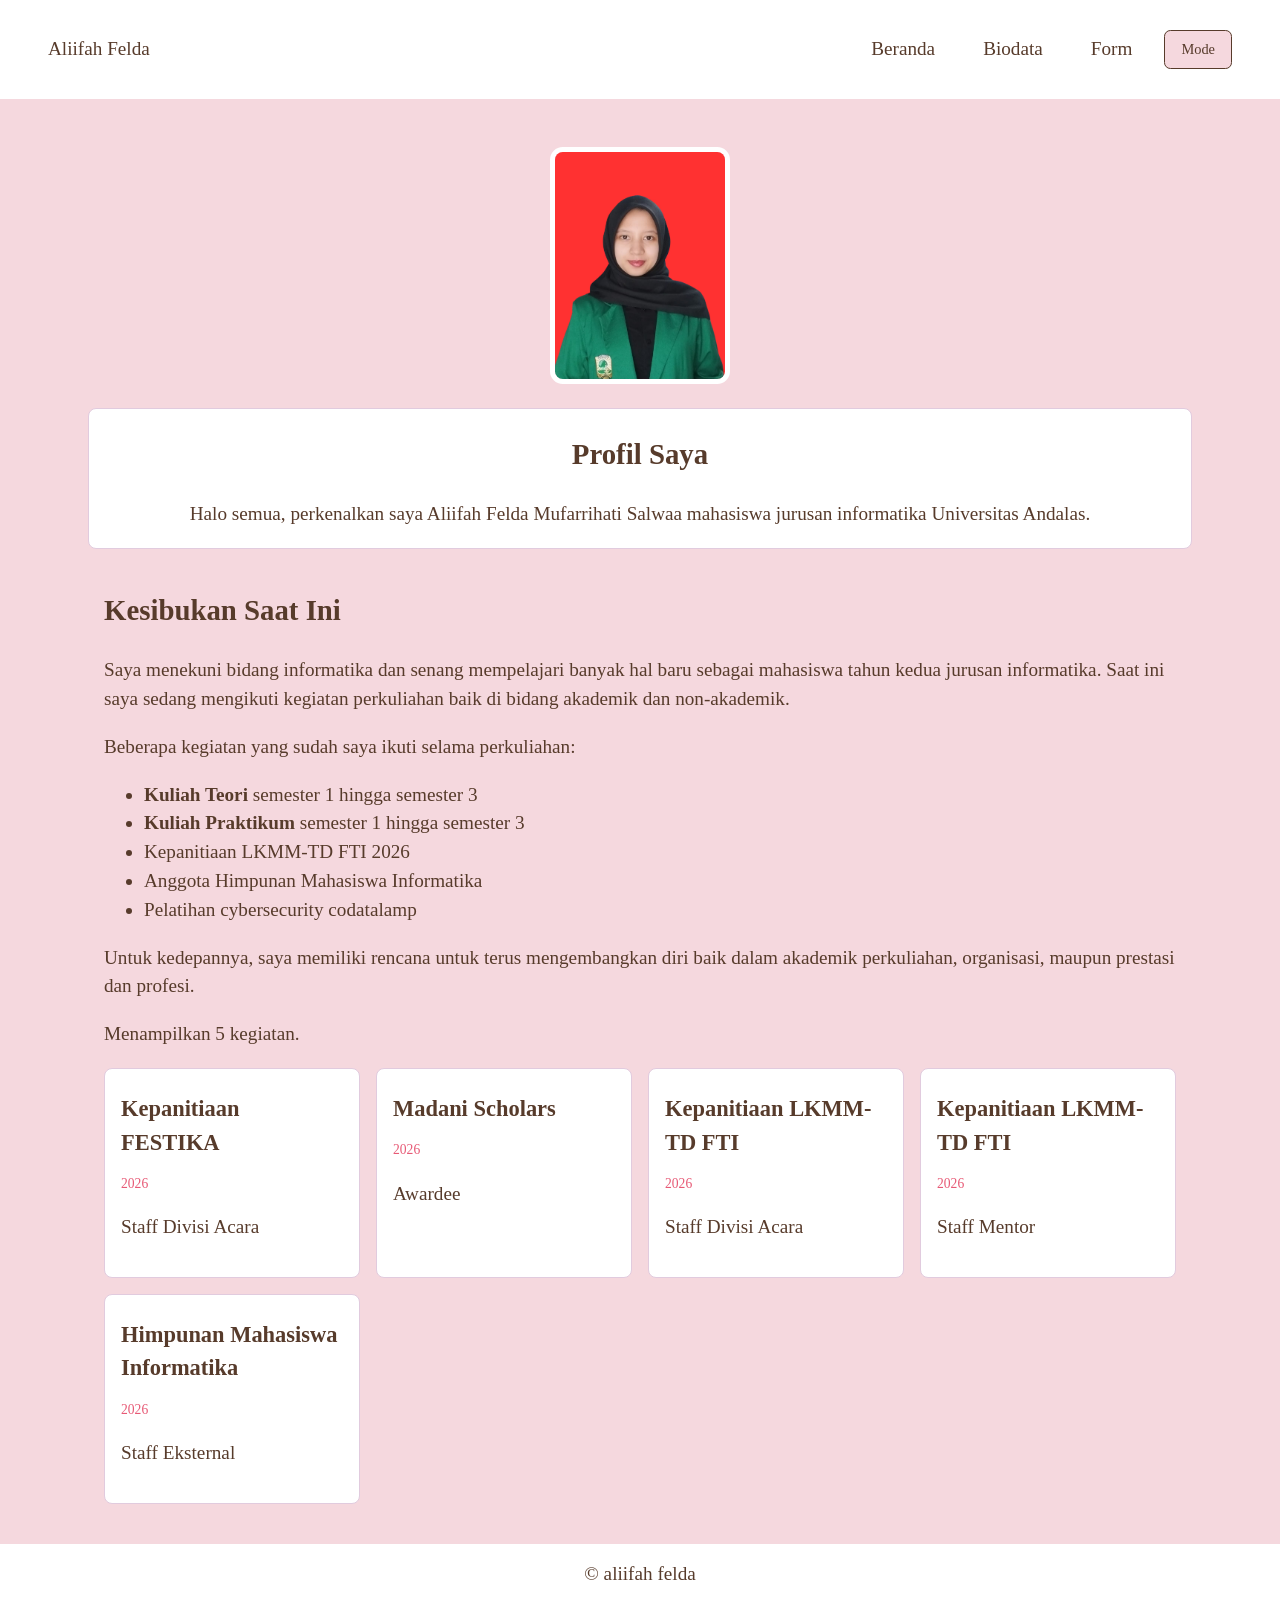
<file: index.html>
<!DOCTYPE html>
<html lang="id">
    <head>
        <meta charset="UTF-8">
        <meta name="viewport" content="width=device-width, initial-scale=1.0">
        <title>Beranda</title>
        <link rel="stylesheet" href="css/style.css"> 
        <script src="js/main.js" defer></script>
        <link rel="manifest" href="manifest.json">
    </head>

    <body>
        <header>
            <p class="logo">Aliifah Felda</p>
            <button type="button" class="menu-toggle" aria-label="Buka Navigasi" aria-expanded="false" aria-controls="main-nav">☰</button>
            <nav id="main-nav" class="main-nav">
                <a href="index.html">Beranda</a>
                <a href="profil.html">Biodata</a>
                <a href="kontak.html">Form</a>
                <button type="button" class="mode">Mode</button>
            </nav>
        </header>
        
        <main>
            <aside>
                <img src="foto.avif"
                alt="pas photo"
                width="180">
            </aside>
            
            <section class="profil">
                <h1>Profil Saya</h1>
                <p>Halo semua, perkenalkan saya Aliifah Felda Mufarrihati Salwaa mahasiswa jurusan informatika Universitas Andalas.</p>
            </section>
            
            <section class="kesibukan">
                <h2>Kesibukan Saat Ini</h2>
                <p>Saya menekuni bidang informatika dan senang mempelajari banyak hal baru sebagai mahasiswa tahun kedua jurusan informatika. Saat ini saya sedang mengikuti kegiatan perkuliahan baik di bidang akademik dan non-akademik.</p> 
                <p>Beberapa kegiatan yang sudah saya ikuti selama perkuliahan:</p>
                <ul>
                    <li><strong>Kuliah Teori</strong> semester 1 hingga semester 3</li>
                    <li><strong> Kuliah Praktikum</strong> semester 1 hingga semester 3</li>
                    <li>Kepanitiaan LKMM-TD FTI 2026</li>
                    <li>Anggota Himpunan Mahasiswa Informatika</li>
                    <li>Pelatihan cybersecurity codatalamp</li>
                </ul>
                <p>Untuk kedepannya, saya memiliki rencana untuk terus mengembangkan diri baik dalam akademik perkuliahan, organisasi, maupun prestasi dan profesi.</p>
                <p id="status-data" role="status">Memuat data...</p>
                <div id="daftar-kegiatan" class="daftar-kegiatan"></div>
            </section>
        </main>

        <footer>&copy; aliifah felda</footer>
    </body>
</html>
</file>
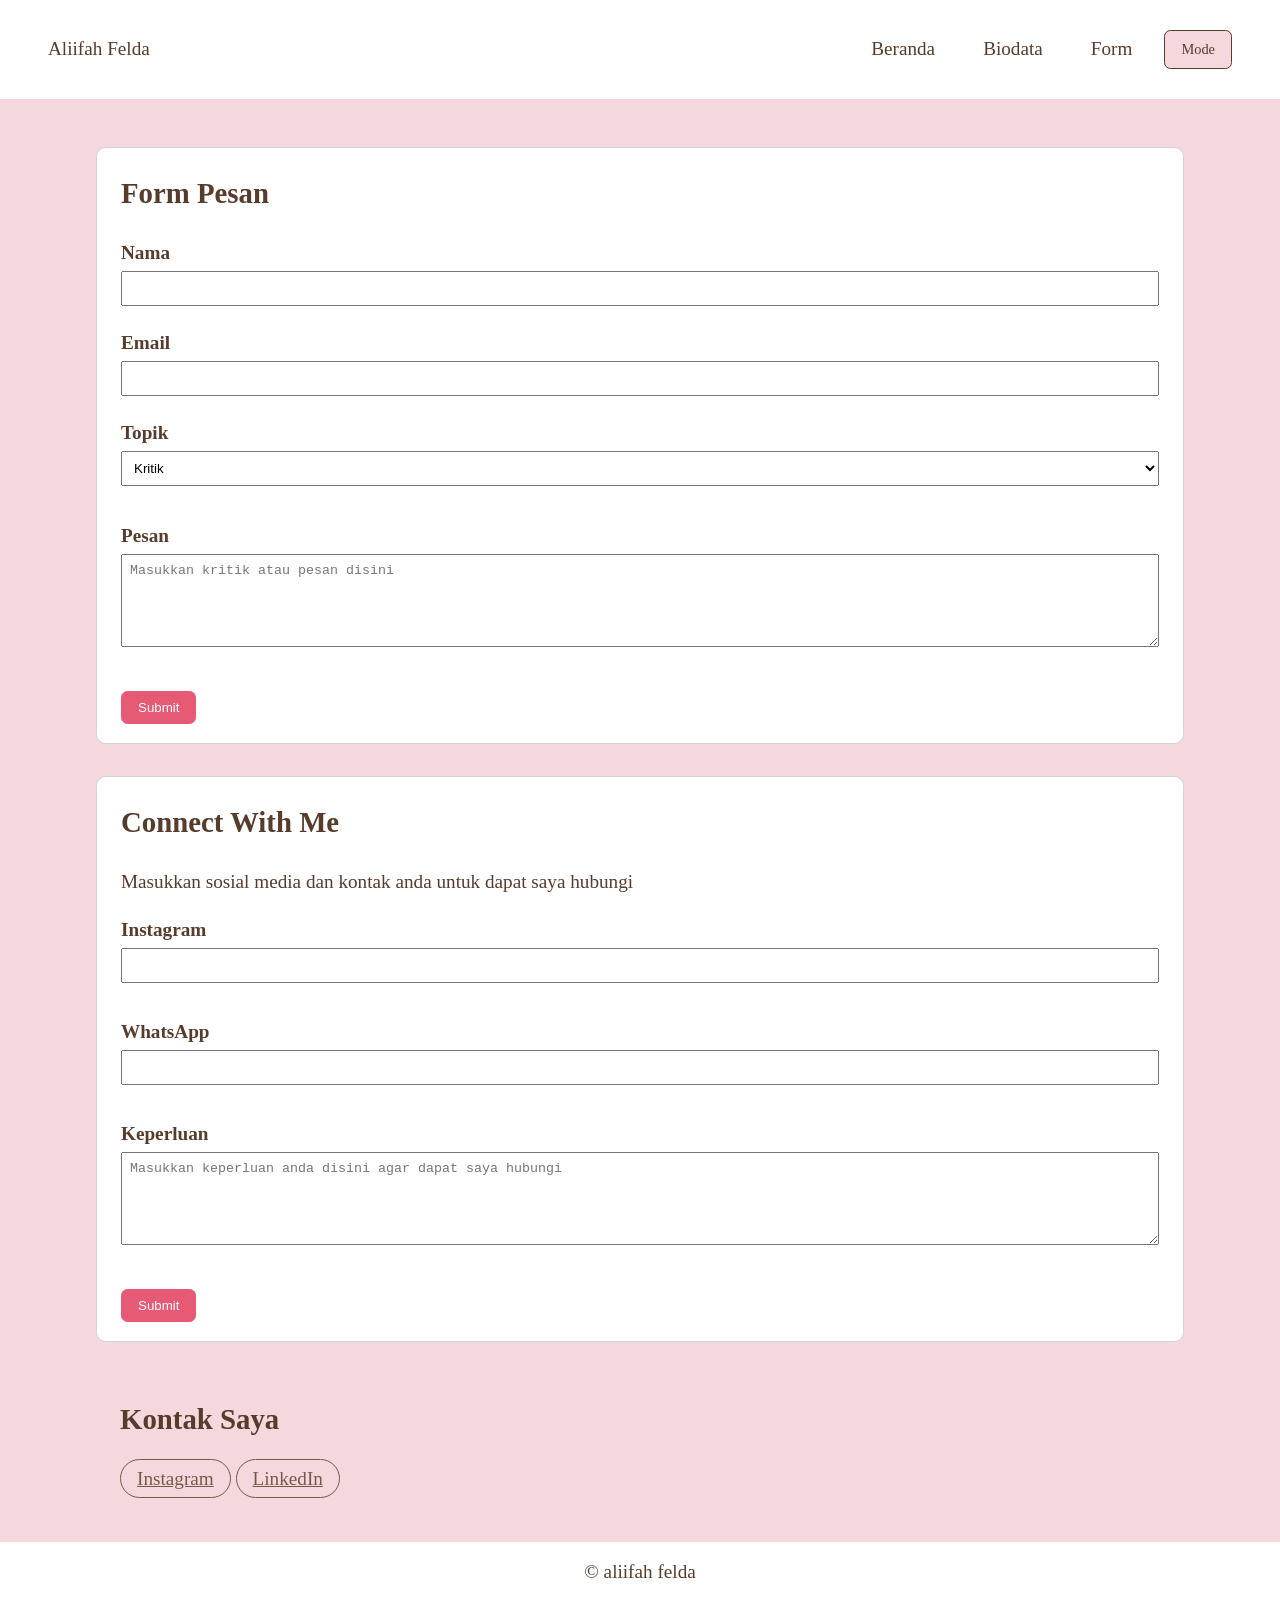
<file: kontak.html>
<!DOCTYPE html>
<html lang="id">
    <head>
        <meta charset="UTF-8">
        <meta name="viewport" content="width=device-width, initial-scale=1.0">
        <title>Form</title>
        <link rel="stylesheet" href="css/style.css">
        <script src="js/main.js" defer></script>
        <link rel="manifest" href="manifest.json">
    </head>

    <body>
        <header>
            <p class="logo">Aliifah Felda</p>
            <button type="button" class="menu-toggle" aria-label="Buka Navigasi" aria-expanded="false" aria-controls="main-nav">☰</button>
            <nav>
                <a href="index.html">Beranda</a>
                <a href="profil.html">Biodata</a>
                <a href="kontak.html">Form</a>
                <button type="button" class="mode">Mode</button>
            </nav>
        </header>

        <main>
            <section class="form">
                <h1>Form Pesan</h1>
                <form id="form-pesan" action="proses.php" method="post" novalidate>
                    <p>
                        <label for="nama">Nama</label>
                        <input type="text" name="nama" id="nama" aria-describedby="error-nama" required>
                        <span id="error-nama" class="invalid" role="alert"></span>
                    </p>
                    <p>
                        <label for="email">Email</label>
                        <input type="email" name="email" id="email" aria-describedby="error-email" required>
                        <span id="error-email" class="invalid" role="alert"></span>
                    </p>
                    <p>
                        <label for="topik">Topik</label>
                        <select name="topik" id="topik">
                            <option value="Kritik">Kritik</option>
                            <option value="Saran">Saran</option>
                        </select>
                    </p>
                    <p>
                        <label for="pesan">Pesan</label>
                        <textarea name="pesan" id="pesan" rows="5" placeholder="Masukkan kritik atau pesan disini"></textarea>
                    </p>
                    <p>
                        <button type="submit" class="submit">Submit</button>
                    </p>
                </form>
            </section>

            <section class="form">
                <h2>Connect With Me</h2>
                <p>Masukkan sosial media dan kontak anda untuk dapat saya hubungi</p>
                <form action="proses.php" method="post">
                    <p>
                        <label for="ig">Instagram</label>
                        <input type="text" name="ig" id="ig">
                    </p>
                    <p>
                        <label for="wa">WhatsApp</label>
                        <input type="tel" name="wa" id="wa">
                    </p>
                    <p>
                        <label for="keperluan">Keperluan</label>
                        <textarea name="keperluan" id="keperluan" rows="5" placeholder="Masukkan keperluan anda disini agar dapat saya hubungi"></textarea>
                    </p>
                    <p>
                        <button type="submit" class="submit">Submit</button>
                    </p>
                </form>
            </section>

            <section class="kontak">
                <h2>Kontak Saya</h2>
                <a href = "https://www.instagram.com/lifahfelda_/" target="_blank" rel="noopener" title="instagram">Instagram</a>
                <a href = "https://www.linkedin.com/in/aliifah-felda-mufarrihati-salwaa-240090369/?isSelfProfile=true" target="_blank" rel="noopener" title="LinkedIn">LinkedIn</a>
            </section>
        </main>

        <footer>&copy; aliifah felda</footer>
    </body>
</html>
</file>
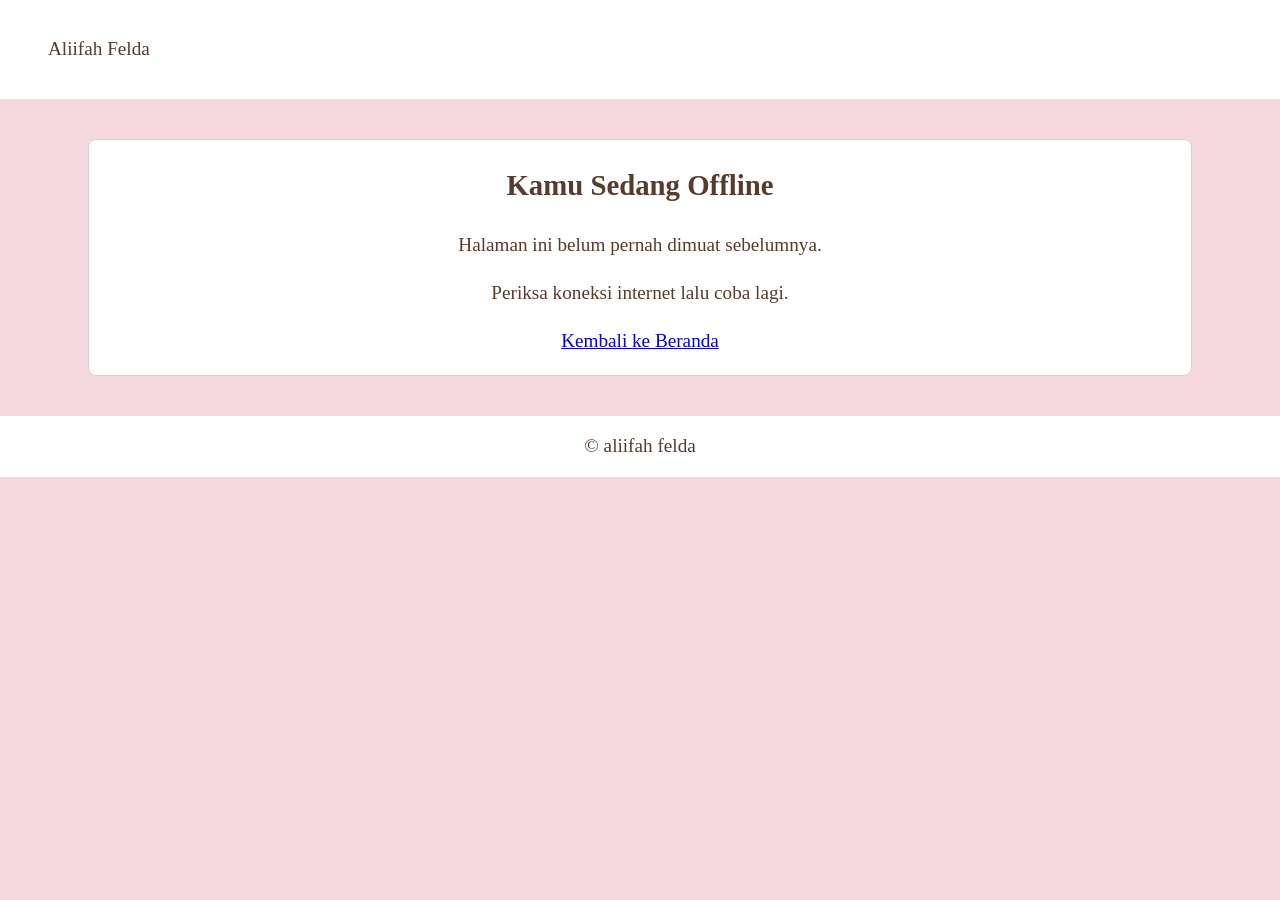
<file: offline.html>
<!DOCTYPE html>
<html lang="id">
<head>
    <meta charset="UTF-8">
    <meta name="viewport" content="width=device-width, initial-scale=1.0">
    <title>Sedang Offline</title>
    <link rel="stylesheet" href="css/style.css">
</head>

<body>
    <header>
        <p class="logo">Aliifah Felda</p>
    </header>

    <main>
        <section class="profil">
            <h1>Kamu Sedang Offline</h1>
            <p>Halaman ini belum pernah dimuat sebelumnya.</p>
            <p>Periksa koneksi internet lalu coba lagi.</p>
            <p><a href="index.html">Kembali ke Beranda</a> </p>
        </section>
    </main>

    <footer>&copy; aliifah felda</footer>
    
</body>
</html>
</file>
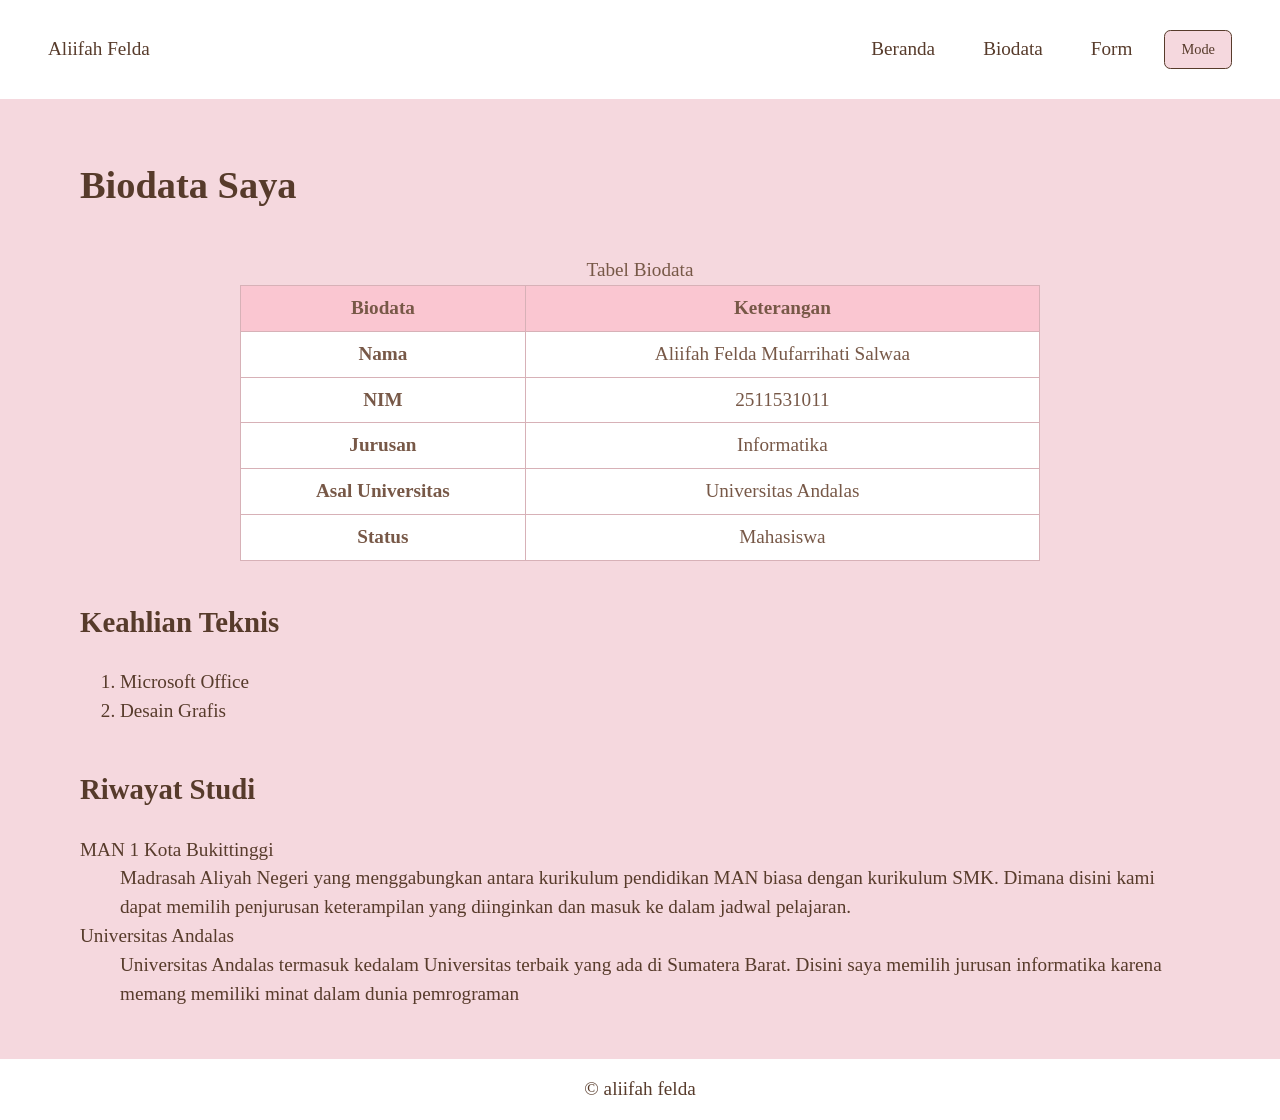
<file: profil.html>
<!DOCTYPE html>
<html lang="id">
    <head>
        <meta charset="UTF-8">
        <meta name="viewport" content="width=device-width, initial-scale=1.0">
        <title>Biodata</title>
        <link rel="stylesheet" href="css/style.css">
        <script src="js/main.js" defer></script>
        <link rel="manifest" href="manifest.json">
    </head>
    
    <body>
        <header>
            <p class="logo">Aliifah Felda</p>
            <button type="button" class="menu-toggle" aria-label="Buka Navigasi" aria-expanded="false" aria-controls="main-nav">☰</button>
            <nav>
                <a href="index.html">Beranda</a>
                <a href="profil.html">Biodata</a>
                <a href="kontak.html">Form</a>
                <button type="button" class="mode">Mode</button>
            </nav>
        </header>

        <main>
                <h1>Biodata Saya</h1>

                <table>
                    <caption>Tabel Biodata</caption>
                    <thead>
                        <tr>
                            <th scope="col">Biodata</th>
                            <th scope="col">Keterangan</th>
                        </tr>
                    </thead>
                    <tbody>
                        <tr>
                            <th scope="row">Nama</th>
                            <td>Aliifah Felda Mufarrihati Salwaa</td>
                        </tr>
                        <tr>
                            <th scope="row">NIM</th>
                            <td>2511531011</td>
                        </tr>
                        <tr>
                            <th scope="row">Jurusan</th>
                            <td>Informatika</td>
                        </tr>
                        <tr>
                            <th scope="row">Asal Universitas</th>
                            <td>Universitas Andalas</td>
                        </tr>
                        <tr>
                            <th scope="row">Status</th>
                            <td>Mahasiswa</td>
                        </tr>
                    </tbody>
                </table>
            
            <section class="keahlian">
                <h2>Keahlian Teknis</h2>
                <ol>
                    <li>Microsoft Office</li>
                    <li>Desain Grafis</li>
                </ol>
            </section>
            
            <section>
                <h2>Riwayat Studi</h2>
                <dl>
                    <dt>MAN 1 Kota Bukittinggi</dt>
                    <dd>Madrasah Aliyah Negeri yang menggabungkan antara kurikulum pendidikan MAN biasa dengan kurikulum SMK. Dimana disini kami dapat memilih penjurusan keterampilan yang diinginkan dan masuk ke dalam jadwal pelajaran.</dd>
                    <dt>Universitas Andalas</dt>
                    <dd>Universitas Andalas termasuk kedalam Universitas terbaik yang ada di Sumatera Barat. Disini saya memilih jurusan informatika karena memang memiliki minat dalam dunia pemrograman</dd>
                </dl>
            </section>
        </main>

        <footer>&copy; aliifah felda</footer>
    </body>
</html>
</file>
<file: css/style.css>
*, *::before, *::after{
    box-sizing: border-box;
}

html {
    font-size: 16px;
}

body {
    margin: 0;
    font-family: 'Poppins';
    font-size: 1.2rem;
    color: #573b2b;
    background-color: #f5d8de;
    line-height: 1.5;
}

header {
    display: flex;
    flex-wrap: wrap;
    justify-content: space-between;
    align-items: center;
    padding: 1rem;
    color: #573b2b;
    background-color: #ffffff;
}

.logo {
    margin-left: 2rem;
}

nav {
    display: flex;
    flex-wrap: wrap;
    align-items: center;
    gap: 1rem;
    margin-right: 2rem;
}

nav a {
    text-decoration: none;
    padding: 0.5rem 1rem;
    color: inherit;
}

nav a:hover {
    color: #e75a76;
}

nav a:focus-visible {
    outline: 0.15rem solid #d7b1b7;
    border-radius: 5rem;
}

.mode {
    padding: 0.5rem 1rem;
    border: 0.1rem solid #573b2b;
    border-radius: 0.4rem;
    background-color: #f5d8de;
    color: #573b2b;
    font: inherit;
    font-size: 0.9rem;
    cursor: pointer;
}

.mode:hover {
    background-color: #f58299;
}

.mode:focus-visible {
    outline: 0.15rem solid #e75a76;
    outline-offset: 0.2rem;
}

main {
    display: flex;
    flex-direction: column;
    max-width: 70rem;
    margin: 2rem auto;
    width: 90%;
}

aside {
    display: flex;
    justify-content: center;
}

aside img {
    display: block;
    width: 180px;
    max-width: 180px;
    margin: 1rem auto;
    border: thick solid #ffffff;
    border-radius: 0.8rem;
    background-color: #ffffff;
}

.profil {
    padding: 0 1rem;
    margin: 0.5rem;
    border-radius: 0.5rem;
    text-align: center;
    border: 0.1rem solid #e1cbde;
    background-color: #ffffff;
}

.kesibukan {
    padding: 0 1rem;
    margin: 0.5rem;
    border-radius: 0.5rem;
}

.profil h1 {
    text-align: center;
}

table {
    width: 90%;
    max-width: 50rem;
    border-collapse: collapse;
    margin: 1rem;
    align-self: center;
    background-color: #ffffff;
    color: #775847;
}

th, td {
    border: 0.1rem solid #d7b1b7;
    padding: 0.5rem;
    text-align: center;
    color: #775847;
}

thead {
    background-color: #fac6d1;
}

.form {
    background-color: #ffffff;
    margin: 1rem;
    padding: 0rem 1.5rem;
    border: 0.1rem solid #cbd5e1;
    border-radius: 0.6rem;
}

label {
    display: block;
    margin-bottom: 0.2rem;
    font-weight: bold;
}

input, textarea, select {
    width: 100%;
    padding: 0.5rem;
    margin-bottom: 1rem;
}

input:focus, textarea:focus, select:focus {
    outline: 0.15rem solid #4845eb;
}

input:hover, textarea:hover, select:hover {
    outline: 0.15rem solid #c5c4ff;
}

input:focus-visible, textarea:focus-visible, select:focus-visible {
    outline: 0.15rem solid #4845eb;
}

.submit {
    padding: 0.5rem 1rem;
    background-color: #e75a76;
    color: #ffffff;
    border: 0.1rem solid #e75a76;
    border-radius: 0.4rem;
    cursor: pointer;
}

.submit:hover {
    padding: 0.5rem 1rem;
    background-color: #f5d8de;
    color: #573b2b;
    border: 0.1rem solid #573b2b;
    border-radius: 0.4rem;
}

.submit:focus {
    outline: 0.15rem solid #e75a76;
    outline-offset: 0.15rem;
}

.kontak {
    margin: 1rem;
    padding: 0rem 1.5rem;
}

.kontak a {
    padding: 0.5rem 1rem;
    border-radius: 5rem;
    border: 0.1rem solid #775847;
    color: #775847;
}

.kontak a:hover {
    color: #e75a76;
    border: 0.1rem solid #e75a76;
}

footer {
    text-align: center;
    padding: 1rem;
    background-color: #ffffff;
}


/* Fitur untuk membuat jadi Dark Mode */
body.darkmode {
    color:#e1cbde;
    background-color: #1b0b01;
}

body.darkmode header {
    background-color: #573b2b;
    color: #e1cbde;
}

body.darkmode nav a {
    color: #e1cbde;
}

body.darkmode nav a:hover {
    color: #e75a76;
}

body.darkmode .mode {
    background-color: #351a0b;
    color: #e1cbde;
    border-color: #e1cbde;
}

body.darkmode .mode:hover {
    background-color: #775847;
}

body.darkmode aside img {
    border: thick solid #1b0b01;
    border-radius: 0.8rem;
    background-color: #1b0b01;
}

body.darkmode .profil {
    background-color: #351a0b;
    color: #d7b1b7;
    border-color: #351a0b;
}

body.darkmode table {
    background-color: #4d2c1a;
    color: #e1cbde;
}

body.darkmode thead {
    background-color: #1b0b01;
}

body.darkmode th {
    color: #e1cbde;
}

body.darkmode td {
    color: #e1cbde;
}

body.darkmode .form {
    background-color: #573b2b;
    border-color: #684330;
}

body.darkmode .kontak a {
    border: 0.1rem solid #e1cbde;
    color: #e1cbde;
}

body.darkmode .kontak a:hover {
    border-color: #725b52;
    color: #725b52;
}

body.darkmode footer {
    background-color: #573b2b;
    color: #e1cbde;
}

body.darkmode .invalid {
    color: #ffacac;
}

body.darkmode input.input-error, body.darkmode textarea.input-error, body.darkmode select.input-error {
    border: 0.1rem solid #dc2626;
}

body.darkmode .kartu {
    background-color: #351a0b;
    border-color: #351a0b;
    color: #d7b1b7;
}


/* agar navigasi bisa dibuka tutup di layar kecil */
.menu-toggle {
    display: none;
}

@media  screen and (max-width: 600px) {
    header {
        display: flex;
        justify-content: space-between;
        align-items: center;
        flex-wrap: wrap;
        gap: 0.5rem;
    }

    .menu-toggle {
        display: block;
        border: none;
        background-color: inherit;
        font-size: 1.5rem;
        color: inherit;
        cursor: pointer;
    }

    header nav {
        display: none;
        width: 100%;
        flex-direction: column;
        align-items: stretch;
        gap: 0.75rem;
        padding: 0.75rem 0;
    }

    header.nav-terbuka nav {
        display: flex;
    }

    header nav a, header nav .mode {
        display: block;
        width: 100%;
        box-sizing: border-box;
        text-align: center;
        padding: 0.65rem;
    }
}

/* pesan error untuk form */
.invalid {
    display: block;
    color: #dc2626;
    font-size: 0.85rem;
    margin-top: -0.75rem;
    margin-bottom: 1rem;
}

.ivalid:empty {
    display: none;
}

input.input-error, textarea.input-error, select.input-error {
    border: 0.1rem solid #dc2626;
}

/* interaksi 3 */
.daftar-kegiatan {
    display: grid;
    grid-template-columns: repeat(auto-fit, minmax(16rem, 1fr));
    gap: 1rem;
}

.kartu {
    padding: 0 1rem 1rem;
    border: 0.1rem solid #e1cbde;
    border-radius: 0.5rem;
    background-color: #ffffff;
}

.kartu .meta {
    font-size: 0.85rem;
    color: #e75a76;
    margin-top: -0.5rem;
}
</file>
